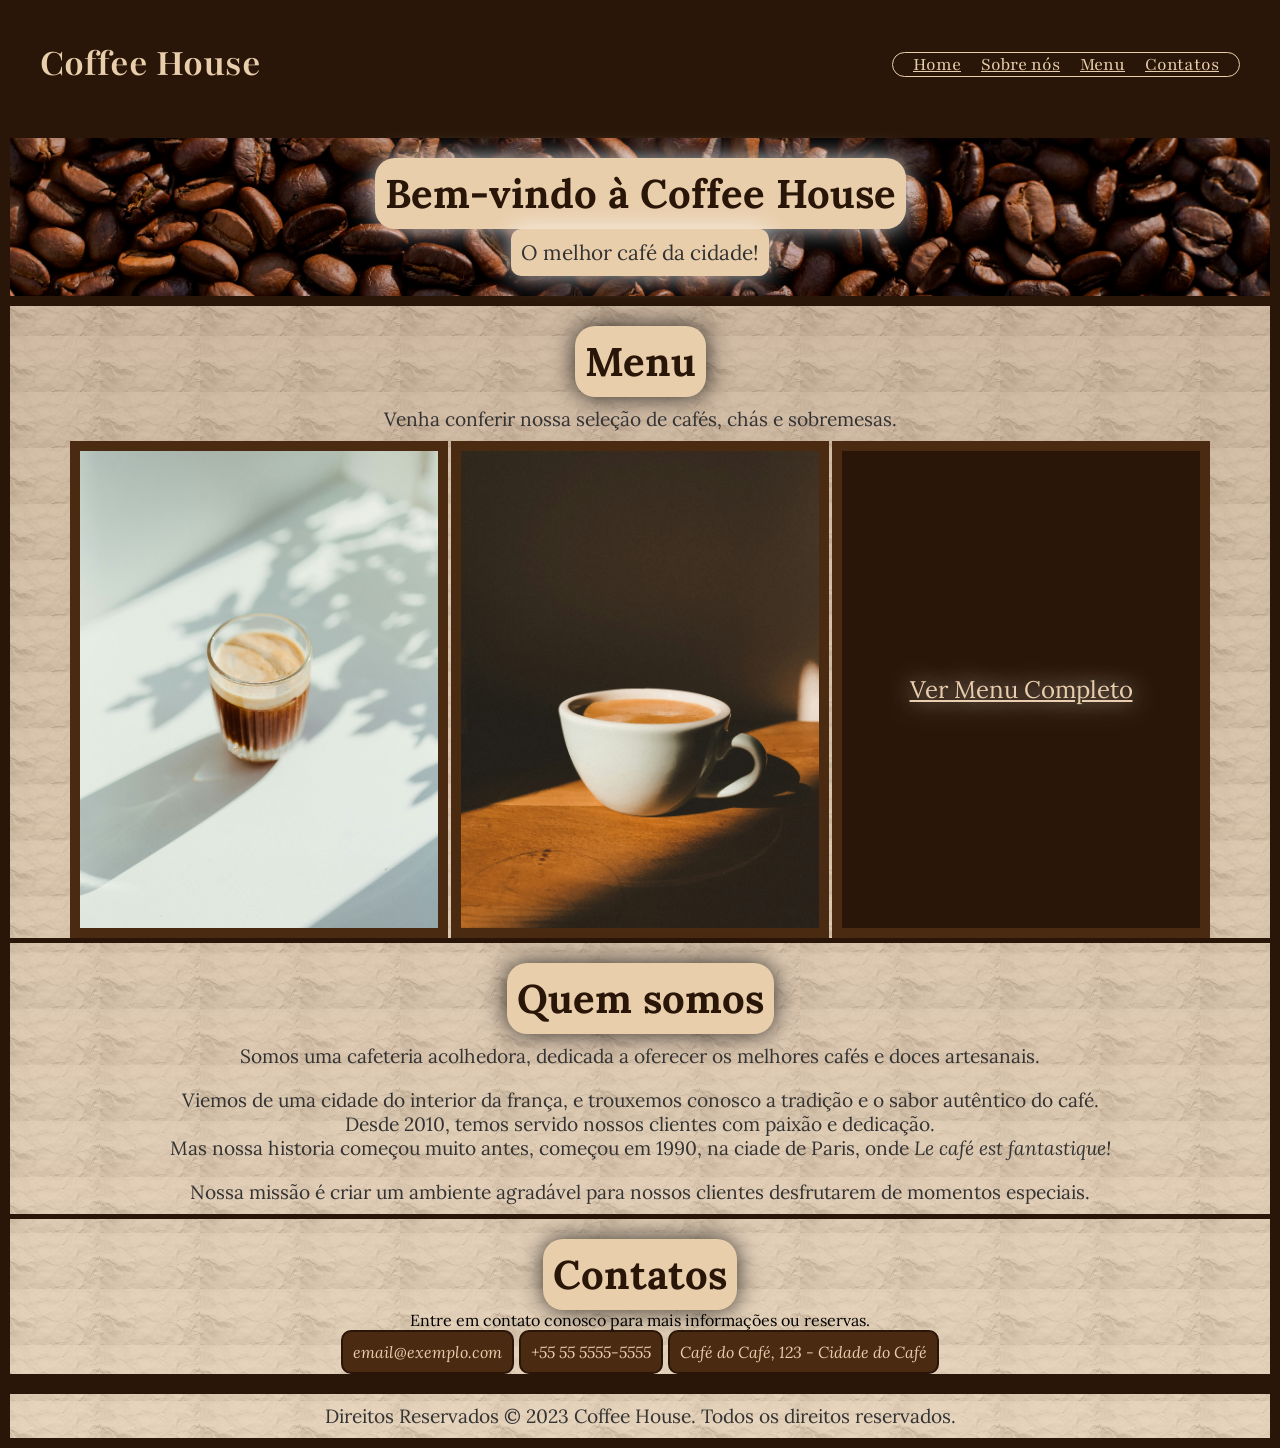
<file: index.html>
<!doctype html>
<html lang="pt-BR">
  <head>
    <meta charset="UTF-8" />
    <meta name="viewport" content="width=device-width, initial-scale=1.0" />
    <title>coffe house</title>
    <link rel="stylesheet" href="style.css" />
  </head>

  <body>
    <button id="voltar">↑</button>
    <header>
      <h1>Coffee House</h1>
      <button id="menuH">☰</button>
      <nav>
        <ul>
          <li><a href="#home">Home</a></li>
          <li><a href="#about">Sobre nós</a></li>
          <li><a href="#menu">Menu</a></li>
          <li><a href="#contact">Contatos</a></li>
        </ul>
      </nav>
    </header>
    <main>
      <section id="home">
        <h2>Bem-vindo à Coffee House</h2>
        <p>O melhor café da cidade!</p>
      </section>
      <section id="menu">
        <h2>Menu</h2>
        <p>Venha conferir nossa seleção de cafés, chás e sobremesas.</p>
        <div id="menu-itens">
          <img
            id="coffee-cup"
            src="imagens/copo de café.jpg"
            alt="Imagem de café"
          />
          <img id="tea-cup" src="imagens/cha copo.jpg" alt="Imagem de chá" />
          <a id="botaoMenu" href="menu.html">Ver Menu Completo</a>
        </div>
      </section>
      <section id="about">
        <h2>Quem somos</h2>
        <p>
          Somos uma cafeteria acolhedora, dedicada a oferecer os melhores cafés
          e doces artesanais.
        </p>
        <p>
          Viemos de uma cidade do interior da frança, e trouxemos conosco a
          tradição e o sabor autêntico do café.<br />
          Desde 2010, temos servido nossos clientes com paixão e dedicação.<br />
          Mas nossa historia começou muito antes, começou em 1990, na ciade de
          Paris, onde <i lang="fr">Le café est fantastique!</i>
        </p>
        <p>
          Nossa missão é criar um ambiente agradável para nossos clientes
          desfrutarem de momentos especiais.
        </p>
      </section>
      <section id="contact">
        <h2>Contatos</h2>
        <p>Entre em contato conosco para mais informações ou reservas.</p>
        <address>
          <ul>
            <li>
              <a href="mailto:email@exemplo.com">email@exemplo.com</a>
            </li>
            <li><a href="tel:+5555555555555">+55 55 5555-5555</a></li>
            <li>
              <a
                href="https://www.google.com/maps/place/Café+do+Café/@-15.826692,-47.919638,17z/data=!3m1!4b1!4m2!3m1!1s0x9350a0a0a0a0a0a0:0x9350a0a0a0a0a0a0"
                target="_blank"
                >Café do Café, 123 - Cidade do Café</a
              >
            </li>
          </ul>
        </address>
      </section>
    </main>
    <footer>
      <p>
        Direitos Reservados &copy; 2023 Coffee House. Todos os direitos
        reservados.
      </p>
    </footer>
    <script src="script.js"></script>
  </body>
</html>
</file>
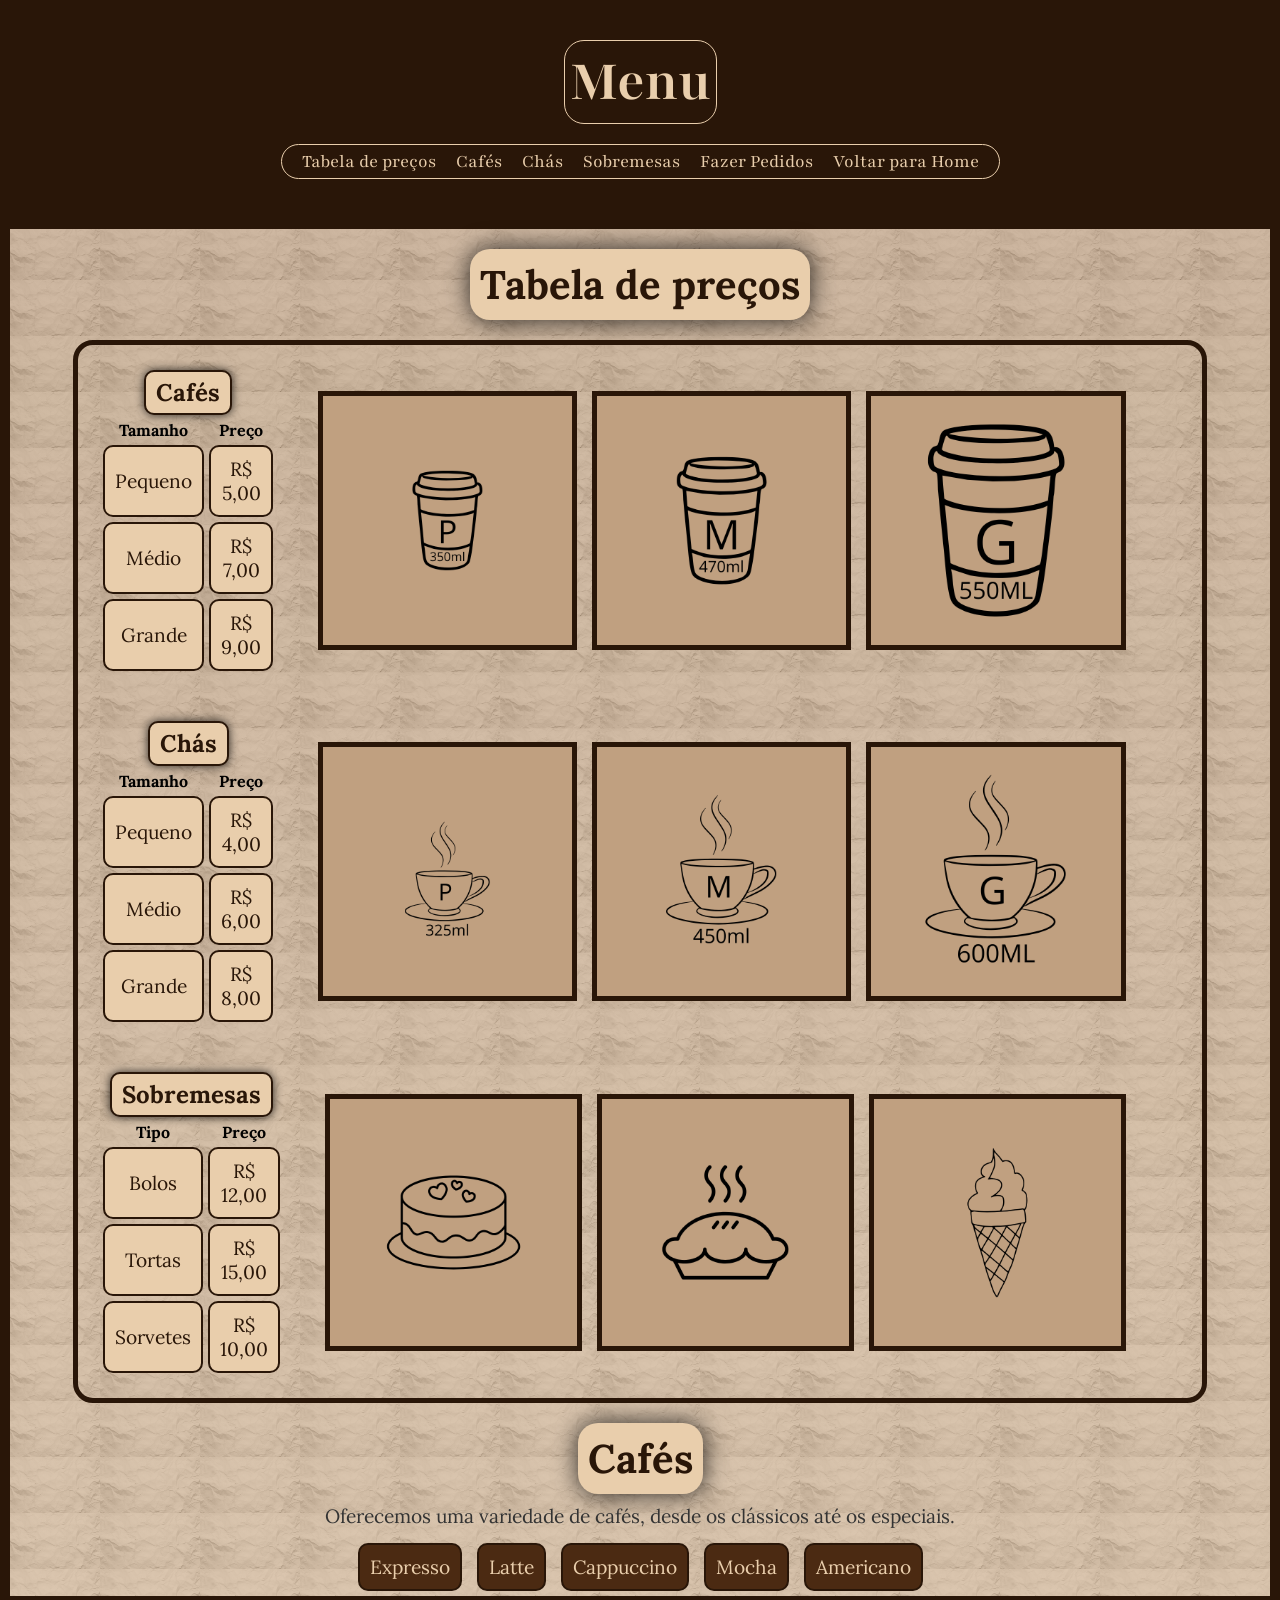
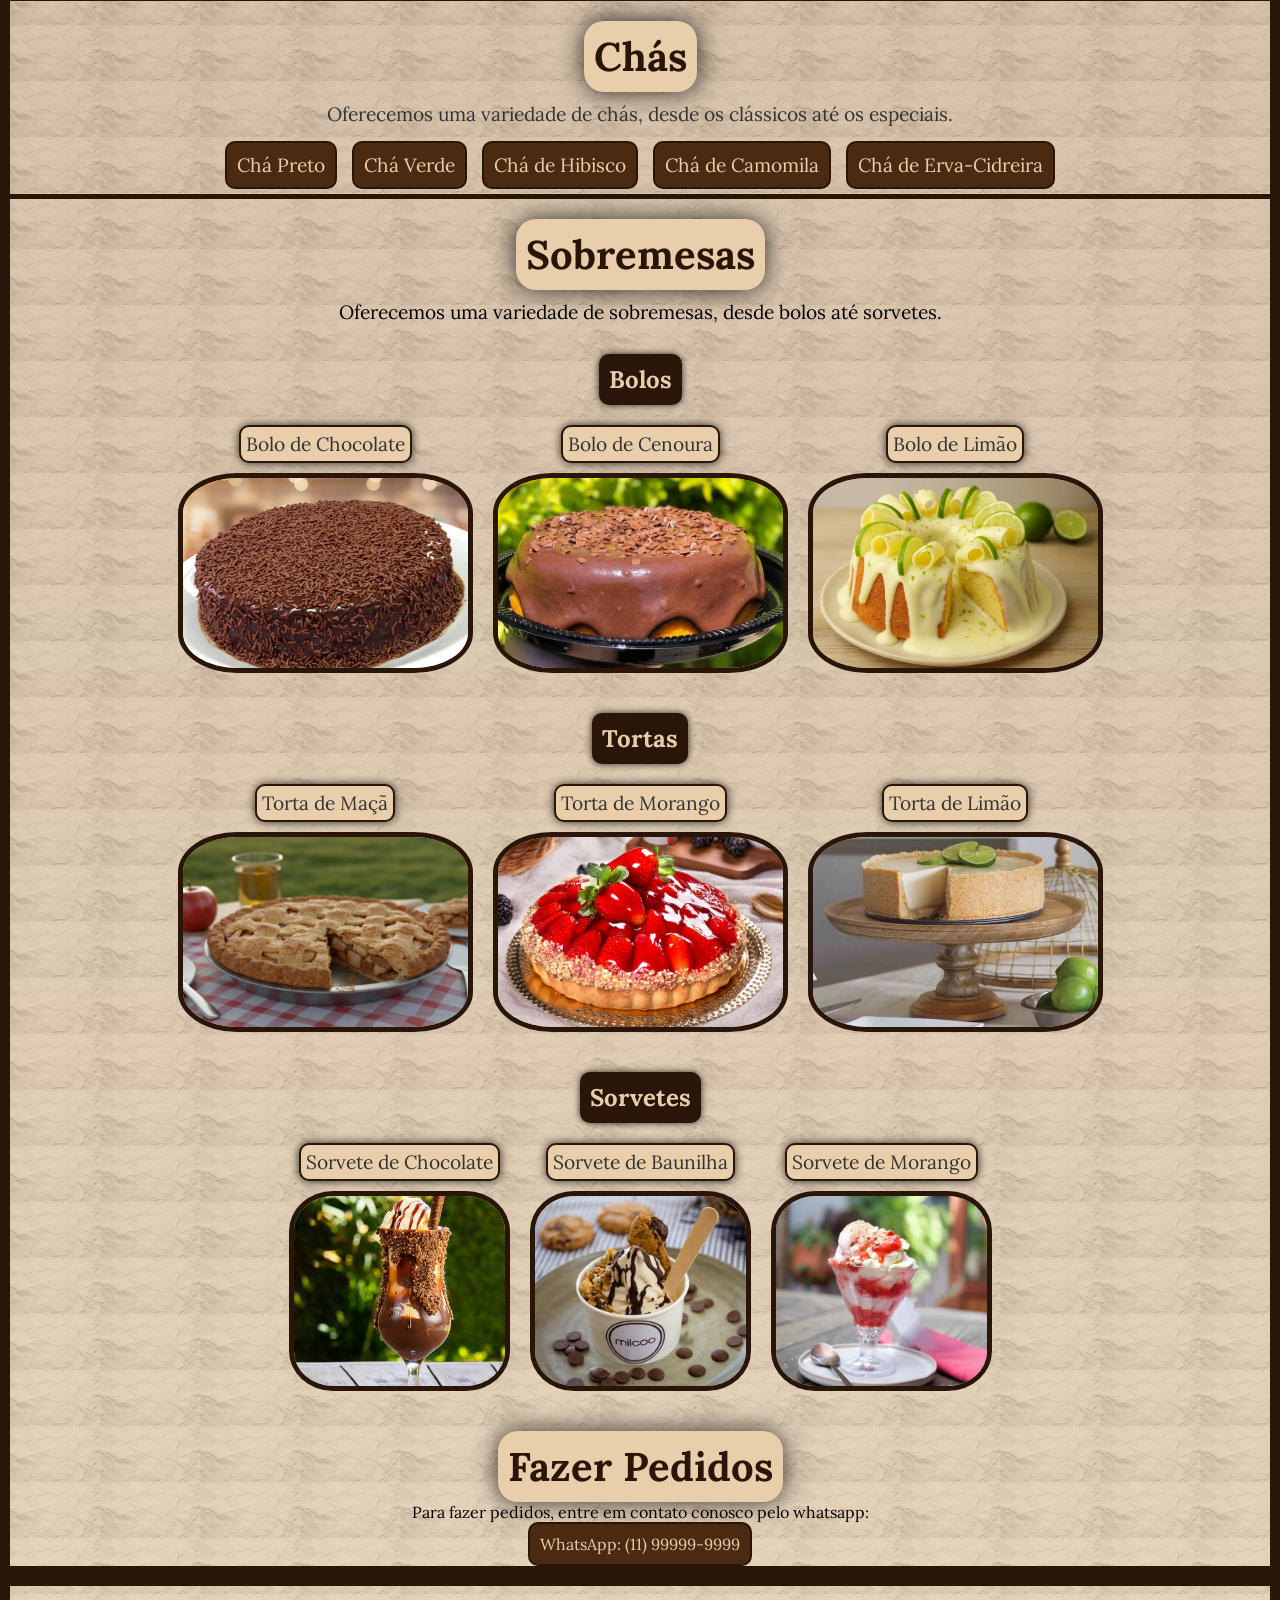
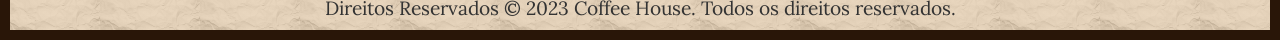
<file: menu.html>
<!doctype html>
<html lang="pt-BR">
  <head>
    <meta charset="UTF-8" />
    <meta name="viewport" content="width=device-width, initial-scale=1.0" />
    <title>coffe house menu</title>
    <link rel="stylesheet" href="menu.css" />
  </head>
  <body>
    <button id="voltar">↑</button>
    <header>
      <h1>Menu</h1>
      <nav>
        <ul>
          <li><a href="#tabela">Tabela de preços</a></li>
          <li><a href="#cafe">Cafés</a></li>
          <li><a href="#cha">Chás</a></li>
          <li><a href="#sobremesas">Sobremesas</a></li>
          <li><a href="#pedidos">Fazer Pedidos</a></li>
          <li><a href="index.html">Voltar para Home</a></li>
        </ul>
      </nav>
    </header>
    <main>
      <section id="tabela">
        <h2>Tabela de preços</h2>

        <div class="border">
          <div class="categoria">
            <table>
              <tr>
                <th colspan="2"><span>Cafés</span></th>
              </tr>
              <tr>
                <th>Tamanho</th>
                <th>Preço</th>
              </tr>
              <tr>
                <td>Pequeno</td>
                <td>R$ 5,00</td>
              </tr>
              <tr>
                <td>Médio</td>
                <td>R$ 7,00</td>
              </tr>
              <tr>
                <td>Grande</td>
                <td>R$ 9,00</td>
              </tr>
            </table>

            <div class="imagens">
              <img src="imagens/cafeP.png" alt="Café pequeno" />
              <img src="imagens/cafeM.png" alt="Café médio" />
              <img src="imagens/cafeG.png" alt="Café grande" />
            </div>
          </div>

          <div class="categoria">
            <table>
              <tr>
                <th colspan="2"><span>Chás</span></th>
              </tr>
              <tr>
                <th>Tamanho</th>
                <th>Preço</th>
              </tr>
              <tr>
                <td>Pequeno</td>
                <td>R$ 4,00</td>
              </tr>
              <tr>
                <td>Médio</td>
                <td>R$ 6,00</td>
              </tr>
              <tr>
                <td>Grande</td>
                <td>R$ 8,00</td>
              </tr>
            </table>

            <div class="imagens">
              <img src="imagens/chaP.png" alt="Chá pequeno" />
              <img src="imagens/chaM.png" alt="Chá médio" />
              <img src="imagens/chaG.png" alt="Chá grande" />
            </div>
          </div>

          <div class="categoria">
            <table>
              <tr>
                <th colspan="2"><span>Sobremesas</span></th>
              </tr>
              <tr>
                <th>Tipo</th>
                <th>Preço</th>
              </tr>
              <tr>
                <td>Bolos</td>
                <td>R$ 12,00</td>
              </tr>
              <tr>
                <td>Tortas</td>
                <td>R$ 15,00</td>
              </tr>
              <tr>
                <td>Sorvetes</td>
                <td>R$ 10,00</td>
              </tr>
            </table>

            <div class="imagens">
              <img src="imagens/cake.png" alt="Bolo" />
              <img src="imagens/pie.png" alt="Torta" />
              <img src="imagens/iceC.png" alt="Sorvete" />
            </div>
          </div>
        </div>
      </section>
      <section id="cafe">
        <h2>Cafés</h2>
        <p>
          Oferecemos uma variedade de cafés, desde os clássicos até os
          especiais.
        </p>
        <ul>
          <li>Expresso</li>
          <li>Latte</li>
          <li>Cappuccino</li>
          <li>Mocha</li>
          <li>Americano</li>
        </ul>
      </section>
      <section id="cha">
        <h2>Chás</h2>
        <p>
          Oferecemos uma variedade de chás, desde os clássicos até os especiais.
        </p>
        <ul>
          <li>Chá Preto</li>
          <li>Chá Verde</li>
          <li>Chá de Hibisco</li>
          <li>Chá de Camomila</li>
          <li>Chá de Erva-Cidreira</li>
        </ul>
      </section>
      <section id="sobremesas">
        <h2>Sobremesas</h2>

        <p id="text">Oferecemos uma variedade de sobremesas, desde bolos até sorvetes.</p>
        <div class="categoria-sobremesa">
          <h3>Bolos</h3>

          <div class="lista-sobremesas">
            <div class="item-sobremesa">
              <p>Bolo de Chocolate</p>
              <img src="imagens/boloCH.jpg" alt="Bolo de Chocolate" />
            </div>
            <div class="item-sobremesa">
              <p>Bolo de Cenoura</p>
              <img src="imagens/boloCE.jpg" alt="Bolo de Cenoura" />
            </div>
            <div class="item-sobremesa">
              <p>Bolo de Limão</p>
              <img src="imagens/boloL.webp" alt="Bolo de Limão" />
            </div>
          </div>
        </div>

        <div class="categoria-sobremesa">
          <h3>Tortas</h3>

          <div class="lista-sobremesas">
            <div class="item-sobremesa">
              <p>Torta de Maçã</p>
              <img src="imagens/tortaMA.webp" alt="Torta de Maçã" />
            </div>
            <div class="item-sobremesa">
              <p>Torta de Morango</p>
              <img src="imagens/tortaMO.jpg" alt="Torta de Morango" />
            </div>
            <div class="item-sobremesa">
              <p>Torta de Limão</p>
              <img src="imagens/tortaL.webp" alt="Torta de Limão" />
            </div>
          </div>
        </div>

        <div class="categoria-sobremesa">
          <h3>Sorvetes</h3>

          <div class="lista-sobremesas">
            <div class="item-sobremesa">
              <p>Sorvete de Chocolate</p>
              <img src="imagens/sorveteC.webp" alt="Sorvete de Chocolate" />
            </div>
            <div class="item-sobremesa">
              <p>Sorvete de Baunilha</p>
              <img src="imagens/sorveteB.webp" alt="Sorvete de Baunilha" />
            </div>
            <div class="item-sobremesa">
              <p>Sorvete de Morango</p>
              <img src="imagens/sorveteM.jpg" alt="Sorvete de Morango" />
            </div>
          </div>
        </div>
      </section>
      <section id="pedidos">
        <h2>Fazer Pedidos</h2>
        <p>Para fazer pedidos, entre em contato conosco pelo whatsapp:</p>
        <ul>
          <li>
            <a href="https://wa.me/5511999999999" target="_blank"
              >WhatsApp: (11) 99999-9999</a
            >
          </li>
        </ul>
      </section>
    </main>
    <footer>
      <p>
        Direitos Reservados &copy; 2023 Coffee House. Todos os direitos
        reservados.
      </p>
    </footer>
    <script src="menu.js"></script>
  </body>
</html>
</file>
<file: style.css>
@import url("https://fonts.googleapis.com/css2?family=Playfair:ital,opsz,wght@0,5..1200,300..900;1,5..1200,300..900&display=swap");
@import url("https://fonts.googleapis.com/css2?family=Lora:ital,wght@0,400..700;1,400..700&family=Playfair:ital,opsz,wght@0,5..1200,300..900;1,5..1200,300..900&display=swap");
* {
  margin: 0;
  padding: 0;
  box-sizing: border-box;
}

:root {
  --primary-color: #291608;
  --secondary-color: #e9ceac;
  --accent-color: #c0a080;
  --text-color: #333;
  --background-color: #f5f5f5;
}

html{
  scroll-behavior: smooth;
}

header h1 {
  font-size: 40px;
}

header {
  font-family: "Playfair", serif;
  background-color: var(--primary-color);
  display: grid;
  grid-template-columns: 1fr 1fr;
  padding: 40px;
  color: var(--secondary-color);
  justify-content: center;
  align-items: center;
}

header ul {
  display: flex;
  flex-direction: row;
  justify-content: flex-end;
  align-items: center;
  list-style: none;
  gap: 20px;
  padding-right: 20px;
  padding-left: 20px;
  color: var(--secondary-color);
  border: 1px solid var(--secondary-color);
  border-radius: 20px;
  width: fit-content;
  margin-left: auto;
  margin-right: 0;
}

header ul a {
  color: var(--secondary-color);
  font-size: 1.2rem;
  cursor: pointer;
  transition: background-color 0.3s ease;
  border-radius: 20px;
}

header ul a:hover{
    background-color: var(--secondary-color);
    border-radius: 20px;
    color: var(--primary-color);
}

body {
  font-family: "Lora", serif;
  position: relative;
}

body::before {
  content: "";
  position: absolute;
  top: 0;
  left: 0;
  width: 100%;
  height: 100%;
  background-image: 
    url("imagens/textura-papel.png"),
    linear-gradient(180deg, var(--accent-color), var(--secondary-color));
  background-repeat: repeat, no-repeat;
  background-size: 100px, cover;
  opacity: 1;
  z-index: -1;
}

main {
  display: flex;
  flex-direction: column;
  gap: 0px;
  padding: 0;
  box-sizing: border-box;
  border: 10px solid var(--primary-color);
}

main img {
  width: 30%;
  height: auto;
}

#home h2 {
  font-size: 2.5rem;
  color: var(--primary-color);
  background-color: var(--secondary-color);
  margin-top: 20px;
  margin-left: auto;
  margin-right: auto;
  width: fit-content;
  padding: 10px;
  border-radius: 20px;
  box-shadow: 0 0 25px rgba(252, 252, 252, 0.8);
}

#home p {
  font-size: 1.3rem;
  color: var(--text-color);
  text-align: center;
  margin-bottom: 20px;
  background-color: var(--secondary-color);
  width: fit-content;
  margin-left: auto;
  margin-right: auto;
  padding: 10px;
  border-radius: 10px;
  box-shadow: 0 0 25px rgba(252, 252, 252, 0.8);
}

#home {
  background-image: url(imagens/cafe-fundo.avif);
  background-size: cover;
  background-position: center;
  background-repeat: no-repeat;
  background-attachment: fixed;
  margin: auto;
  width: 100%;
  border-bottom: 10px solid var(--primary-color);
}

#about {
  
  margin: auto;
  width: 100%;
  border-bottom: 5px solid var(--primary-color);
}

#about h2 {
  font-size: 2.5rem;
  color: var(--primary-color);
  background-color: var(--secondary-color);
  margin-top: 20px;
  margin-left: auto;
  margin-right: auto;
  width: fit-content;
  padding: 10px;
  border-radius: 20px;
  box-shadow: 0 0 25px rgba(0, 0, 0, 0.8);
}

#about p {
  font-size: 1.2rem;
  color: var(--text-color);
  text-align: center;
  width: fit-content;
  margin-left: auto;
  margin-right: auto;
  padding: 10px;
  border-radius: 5px;
}

#menu {
  margin: auto;
  width: 100%;
  border-bottom: 5px solid var(--primary-color);
}

#menu h2 {
  font-size: 2.5rem;
  color: var(--primary-color);
  background-color: var(--secondary-color);
  margin-top: 20px;
  margin-left: auto;
  margin-right: auto;
  width: fit-content;
  padding: 10px;
  box-sizing: border-box;
  border-radius: 20px;
  box-shadow: 0 0 25px rgba(0, 0, 0, 0.8);
}

#menu p {
  font-size: 1.2rem;
  color: var(--text-color);
  text-align: center;
  width: fit-content;
  margin-left: auto;
  margin-right: auto;
  padding: 10px;
  border-radius: 5px;
}

#menu img {
  border: 10px solid #4b2a12;
  width:30%;
  height: auto;
  max-width: 400px;
}
#botaoMenu {
  border: 10px solid #4b2a12;
  display: inline-flex;
  width: 30%;
  max-width: 400px;
  font-size: x-large;
  color: var(--secondary-color);
  background-color: var(--primary-color);
  justify-content: center;
  align-items: center;
  text-shadow: 0 0 25px rgba(250, 246, 246, 0.8);
}

#menu-itens {
  display: flex;
  flex-direction: row;
  gap: 3px;
  flex-wrap: wrap;
  justify-content: center;
}

#contact {
  margin: auto;
  width: 100%;
}

#contact p{
    display: flex;
    justify-content: center;
    align-items: center;
}

#contact h2 {
  font-size: 2.5rem;
  color: var(--primary-color);
  background-color: var(--secondary-color);
  margin-top: 20px;
  margin-left: auto;
  margin-right: auto;
  width: fit-content;
  padding: 10px;  
  box-sizing: border-box;
  border-radius: 20px;
  box-shadow: 0 0 25px rgba(0, 0, 0, 0.8);
}

footer {
  font-size: 1.2rem;
  color: var(--text-color);
  text-align: center;
  width: auto;
  margin-left: auto;
  margin-right: auto;
  padding: 10px;
  box-sizing: border-box;
  border: 10px solid var(--primary-color);     
}

address ul{
    display:flex;
    flex-direction: row;
    justify-content: center;
    align-items: center;
    gap: 5px;
    list-style: none;
}

address li a {
  display: inline-flex;
  padding: 10px;
  width: auto;
  height: auto;
  background-color: #4b2a12;
  color: var(--secondary-color);
  border-radius: 10px;
  cursor: pointer;
  text-decoration: none;
  border: 2px solid var(--primary-color);
  transition: background-color 0.3s ease, color 0.3s ease;
}

address li a:hover{
    background-color: var(--accent-color);
    border: 2px solid var(--primary-color);
    color: var(--primary-color);

}

#menuH {
  display: none;  
}

#voltar{
  border: var(--accent-color) solid 2px;
  border-radius: 100px;
  height: 50px;
  width: 50px;
  background-color: var(--primary-color);
  color: var(--accent-color);
  bottom: 20px;
  right: 20px;
  position: fixed;
  opacity: 0;
  visibility: hidden;
  transition: all 0.3s ease;
  justify-content: center;
  align-items: center;
}

#voltar.visivel{
  display: flex;
  opacity: 1;
  visibility: visible;
}


#voltar:active{
  background-color: var(--accent-color);
  border: var(--primary-color) solid 2px;
  color: var(--primary-color);
  transform: scale(1.1);
}

@media (max-width: 768px){
  header{
    grid-template-columns: 1fr;
    text-align: center;
  }

  #menuH {
    display: block;
    background: none;
    cursor: pointer;
    color: var(--accent-color);
    border: var(--secondary-color) solid 1px;
    border-radius: 10px;
    padding: 5px;
    width:fit-content ;
    margin-left: auto;
    margin-right: auto;
    transition: background-color 0.3s ease, color 0.3s ease;
    font-size: x-large;
  }

  #menuH:active{
    background-color: var(--accent-color);
    color: var(--primary-color);
  }
  
  
  header h1{
    display: flex;
    justify-content: center;
  }

  header ul{
    display: none;
    flex-direction: column;
    gap: 10px;
    margin-left: auto;
    margin-right: auto;
  }

  header ul.menu-ativo{
    display: flex;
  }

  #botaoMenu{
    font-size: medium;
    text-align: center;
    
  }

  #home h2{
    display: flex;
    text-align: center;
  }

  address ul{
    display: flex;
    flex-direction: column;
  }

  #contact p{
    text-align: center;
}
}
</file>
<file: menu.css>
@import url("https://fonts.googleapis.com/css2?family=Playfair:ital,opsz,wght@0,5..1200,300..900;1,5..1200,300..900&display=swap");
@import url("https://fonts.googleapis.com/css2?family=Lora:ital,wght@0,400..700;1,400..700&family=Playfair:ital,opsz,wght@0,5..1200,300..900;1,5..1200,300..900&display=swap");
* {
  margin: 0;
  padding: 0;
  box-sizing: border-box;
}

:root {
  --primary-color: #291608;
  --secondary-color: #e9ceac;
  --accent-color: #c0a080;
  --text-color: #333;
  --background-color: #f5f5f5;
}

html{
  scroll-behavior: smooth;
}

header {
  font-family: "Playfair", serif;
  background-color: var(--primary-color);
  display: flex;
  flex-direction: column;
  padding: 40px;
  color: var(--secondary-color);
  justify-content: center;
  align-items: center;
}

header h1 {
  font-size: 60px;
  border: 1px solid var(--secondary-color);
  border-radius: 20px;
  padding: 5px;
  margin-bottom: 20px;
  transition: 0.3s ease;
}

header h1:hover {
  background-color: var(--secondary-color);
  color: var(--primary-color);
}

header ul {
  display: flex;
  justify-content: center;
  align-items: center;
  gap: 20px;
  list-style: none;
  padding: 5px 20px;
  border: 1px solid var(--secondary-color);
  border-radius: 20px;
}

header ul a {
  color: var(--secondary-color);
  font-size: 1.2rem;
  cursor: pointer;
  text-decoration: none;
  transition:
    background-color 0.3s ease,
    color 0.3s ease;
  border-radius: 20px;
}

header ul a:hover {
  background-color: var(--secondary-color);
  border-radius: 20px;
  color: var(--primary-color);
}

body {
  font-family: "Lora", serif;
  position: relative;
}

body::before {
  content: "";
  position: absolute;
  top: 0;
  left: 0;
  width: 100%;
  height: 100%;
  background-image: 
    url("imagens/textura-papel.png"),
    linear-gradient(180deg, var(--accent-color), var(--secondary-color));
  background-repeat: repeat, no-repeat;
  background-size: 100px, cover;
  opacity: 1;
  z-index: -1;
}

main {
  display: flex;
  flex-direction: column;
  padding: 0;
  border: 10px solid var(--primary-color);
}

.border {
  border: 5px solid var(--primary-color);
  border-radius: 20px;
  padding: 20px;
  margin: 0 5%;
}

#tabela h2 {
  font-size: 2.5rem;
  color: var(--primary-color);
  background-color: var(--secondary-color);
  margin-top: 20px;
  margin-left: auto;
  margin-right: auto;
  width: fit-content;
  padding: 10px;
  border-radius: 20px;
  box-shadow: 0 0 25px rgba(0, 0, 0, 0.8);
  margin-bottom: 20px;
}



table th[colspan="2"] span {
  display: inline-block;
  font-size: 1.5rem;
  color: var(--primary-color);
  padding: 5px 10px;
  border: 2px solid var(--primary-color);
  background-color: var(--secondary-color);
  border-radius: 10px;
  box-shadow: 0 0 10px rgba(0, 0, 0, 0.8);
}

table td {
  padding: 10px;
  border: 2px solid var(--primary-color);
  background-color: var(--secondary-color);
  color: var(--primary-color);
  font-size: 1.2rem;
  text-align: center;
  border-radius: 10px;
  transition: all 0.4s ease;
}

table td:hover {
  background-color: var(--primary-color);
  color: var(--secondary-color);
  border-radius: 10px;
}

.categoria {
  display: flex;
  align-items: center;
  justify-content: center;
  gap: 40px;
  margin-bottom: 40px;
}

.categoria:last-child {
  margin-bottom: 0;
}

.categoria table {
  border-spacing: 5px;
}

.imagens {
  display: flex;
  align-items: center;
  gap: 15px;
}

.imagens img {
  width: 30%;
  height: 20%;
  object-fit: contain;
  transition: transform 0.3s ease;
  border: 5px solid var(--primary-color);
}

.imagens img:hover {
  transform: scale(1.1);
}

#tabela p {
  font-size: 1.3rem;
  color: var(--text-color);
  text-align: center;
  margin-bottom: 20px;
  background-color: var(--secondary-color);
  width: fit-content;
  margin-left: auto;
  margin-right: auto;
  padding: 10px;
  border-radius: 10px;
  box-shadow: 0 0 25px rgba(252, 252, 252, 0.8);
}

#cafe {
  width: 100%;
  border-bottom: 5px solid var(--primary-color);
}

#cafe h2 {
  font-size: 2.5rem;
  color: var(--primary-color);
  background-color: var(--secondary-color);
  margin-top: 20px;
  margin-left: auto;
  margin-right: auto;
  width: fit-content;
  padding: 10px;
  border-radius: 20px;
  box-shadow: 0 0 25px rgba(0, 0, 0, 0.8);
}

#cafe p {
  font-size: 1.2rem;
  color: var(--text-color);
  text-align: center;
  width: fit-content;
  margin-left: auto;
  margin-right: auto;
  padding: 10px;
  border-radius: 5px;
}

#cafe ul {
  display: flex;
  flex-direction: row;
  justify-content: center;
  align-items: center;
  gap: 5px;
  list-style: none;
  font-size: 1.2rem;
}

#cafe li {
  display: inline-flex;
  padding: 10px;
  margin: 5px;
  width: auto;
  height: auto;
  background-color: #4b2a12;
  color: var(--secondary-color);
  border-radius: 10px;
  cursor: pointer;
  text-decoration: none;
  border: 2px solid var(--primary-color);
  transition:
    background-color 0.3s ease,
    color 0.3s ease;
}

#cafe li:hover {
  background-color: var(--accent-color);
  border: 2px solid var(--primary-color);
  color: var(--primary-color);
}

#cha {
  margin: auto;
  width: 100%;
  border-bottom: 5px solid var(--primary-color);
}

#cha h2 {
  font-size: 2.5rem;
  color: var(--primary-color);
  background-color: var(--secondary-color);
  margin-top: 20px;
  margin-left: auto;
  margin-right: auto;
  width: fit-content;
  padding: 10px;
  border-radius: 20px;
  box-shadow: 0 0 25px rgba(0, 0, 0, 0.8);
}

#cha p {
  font-size: 1.2rem;
  color: var(--text-color);
  text-align: center;
  width: fit-content;
  margin-left: auto;
  margin-right: auto;
  padding: 10px;
  border-radius: 5px;
}

#cha ul {
  display: flex;
  flex-direction: row;
  justify-content: center;
  align-items: center;
  gap: 5px;
  list-style: none;
  font-size: 1.2rem;
}

#cha li {
  display: inline-flex;
  padding: 10px;
  margin: 5px;
  width: auto;
  height: auto;
  background-color: #4b2a12;
  color: var(--secondary-color);
  border-radius: 10px;
  cursor: pointer;
  text-decoration: none;
  border: 2px solid var(--primary-color);
  transition:
    background-color 0.3s ease,
    color 0.3s ease;
}

#cha li:hover {
  background-color: var(--accent-color);
  border: 2px solid var(--primary-color);
  color: var(--primary-color);
}

#sobremesas {
  margin: auto;
  width: 100%;
  text-align: center;
}

#sobremesas p {
  text-align: center;
}

#sobremesas h2 {
  font-size: 2.5rem;
  color: var(--primary-color);
  background-color: var(--secondary-color);
  margin-top: 20px;
  margin-left: auto;
  margin-right: auto;
  width: fit-content;
  padding: 10px;
  border-radius: 20px;
  box-shadow: 0 0 25px rgba(0, 0, 0, 0.8);
}

#sobremesas h3 {
  font-size: 1.5rem;
  color: var(--secondary-color);
  background-color: var(--primary-color);
  margin-top: 20px;
  margin-left: auto;
  margin-right: auto;
  width: fit-content;
  padding: 10px;
  border-radius: 10px;
  box-shadow: 0 0 7px rgba(0, 0, 0, 0.8);
  transition: all 0.3s ease;
}

#sobremesas h3:hover {
  background-color: var(--secondary-color);
  color: var(--primary-color);
}

.categoria-sobremesa {
    display: flex;
    flex-direction: column;
    align-items: center;
}

.lista-sobremesas {
    display: grid;
    grid-template-columns: repeat(3, 1fr);
}

.item-sobremesa {
    display: flex;
    flex-direction: column;
    align-items: center;
    margin: 10px;
}

.item-sobremesa img {
    width: 100%;
    max-width: 300px;
    max-height: 200px;
    object-fit: cover;
    height: auto;
    border-radius: 20%;
    border: var(--primary-color) 5px solid;
    margin-bottom: 10px;
    transition: transform 0.3s ease;
}

.item-sobremesa:hover img {
    transform: scale(1.1);
}

.item-sobremesa p {
    font-size: 1.2rem;
    color: var(--text-color);
    text-align: center;
    margin: 10px;
    padding: 5px;
    background-color: var(--secondary-color);
    border: 2px solid var(--primary-color);
    border-radius: 10px;
    box-shadow: 0 0 10px rgba(0, 0, 0, 0.8);
    transition: all 0.3s ease;
}

.item-sobremesa p:hover {
    background-color: var(--primary-color);
    color: var(--secondary-color);
}

#text {
  padding: 10px;
  font-size: 1.2rem;
}

footer {
  font-size: 1.2rem;
  color: var(--text-color);
  text-align: center;
  margin-left: auto;
  margin-right: auto;
  padding: 10px;
  box-sizing: border-box;
  border: 10px solid var(--primary-color);
}

#pedidos {
  margin: auto;
  width: 100%;
}

#pedidos p {
  text-align: center;
}

#pedidos h2 {
  font-size: 2.5rem;
  color: var(--primary-color);
  background-color: var(--secondary-color);
  margin-top: 20px;
  margin-left: auto;
  margin-right: auto;
  width: fit-content;
  padding: 10px;
  box-sizing: border-box;
  border-radius: 20px;
  box-shadow: 0 0 25px rgba(0, 0, 0, 0.8);
}

#pedidos ul {
  display: flex;
  flex-direction: row;
  justify-content: center;
  align-items: center;
  gap: 5px;
  list-style: none;
}

#pedidos li a {
  display: inline-flex;
  padding: 10px;
  width: auto;
  height: auto;
  background-color: #4b2a12;
  color: var(--secondary-color);
  border-radius: 10px;
  cursor: pointer;
  text-decoration: none;
  border: 2px solid var(--primary-color);
  transition:
    background-color 0.3s ease,
    color 0.3s ease;
}

#pedidos li a:hover {
  background-color: var(--accent-color);
  border: 2px solid var(--primary-color);
  color: var(--primary-color);
}

#voltar{
  border: var(--accent-color) solid 2px;
  border-radius: 100px;
  height: 50px;
  width: 50px;
  background-color: var(--primary-color);
  color: var(--accent-color);
  bottom: 20px;
  right: 20px;
  position: fixed;
  opacity: 0;
  visibility: hidden;
  transition: all 0.3s ease;
  justify-content: center;
  align-items: center;
}

#voltar.visivel{
  display: flex;
  opacity: 1;
  visibility: visible;
}


#voltar:active{
  background-color: var(--accent-color);
  border: var(--primary-color) solid 2px;
  color: var(--primary-color);
  transform: scale(1.1);
}


@media (max-width: 768px) {

  header ul {
    flex-direction: column;
    gap: 10px;

  }

  .categoria {
    flex-direction: column;
    gap: 20px;
  }
  
.lista-sobremesas {
    grid-template-columns: repeat(3, 1fr);
    gap: 5px;
}

.item-sobremesa {
    margin: 3px;
}

.item-sobremesa p {
    font-size: 1rem;
    margin: 5px 0;
    padding: 5px;
}

.item-sobremesa img {
    width: 100%;
    max-width: 110px;
    height: 100px;
    object-fit: cover;
}

  #cafe ul, #cha ul, #pedidos ul {
    flex-direction: column;
    gap: 10px;
  }
}
</file>
